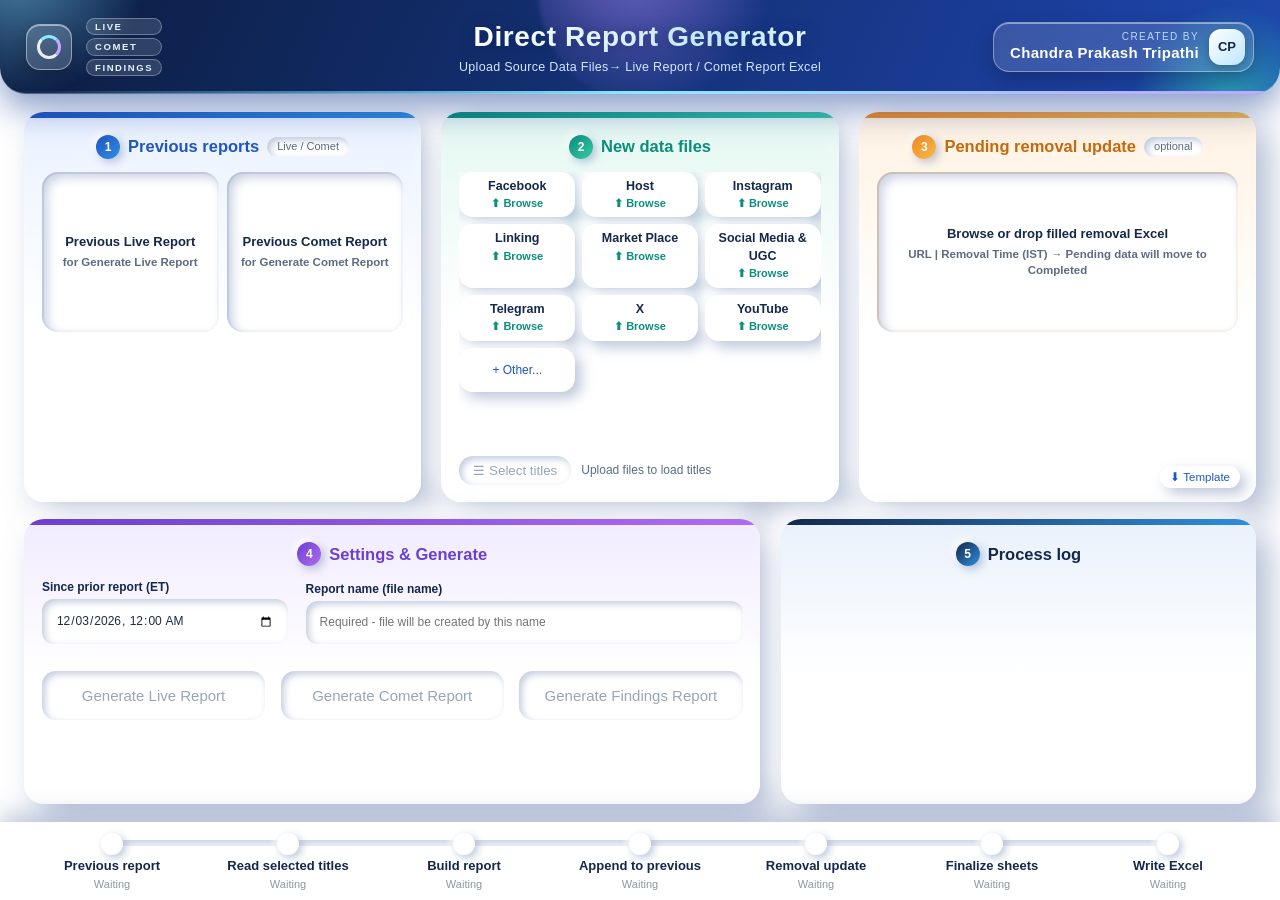
<file: index.html>
<!doctype html>
<html lang="en"><head><meta charset="utf-8"><meta name="viewport" content="width=device-width,initial-scale=1">
<title>Direct Report Generator</title><link rel="stylesheet" href="app.css"><link rel="stylesheet" href="neu.css"></head>
<body>
<header class="top">
  <i class="orb o1"></i><i class="orb o2"></i><i class="orb o3"></i><span class="sheen"></span>
  <div class="hl"><span class="logo"><b></b></span><div class="badges"><em>LIVE</em><em>COMET</em><em>FINDINGS</em></div></div>
  <div class="ttl"><h1><span>Direct Report Generator</span></h1><p>Upload Source Data Files<i class="arw">&rarr;</i> Live Report / Comet Report Excel</p></div>
  <div class="by"><span class="av">CP</span><div><small>Created by</small><b>Chandra Prakash Tripathi</b></div></div>
  <span class="beam"></span>
</header>

<main class="layout">
  <div class="top3">
    <section class="card">
      <h2><span class="num">1</span>Previous reports <em>Live / Comet</em></h2>
      <div class="dual">
        <label id="dropPrev" class="drop" for="prevFile">
          <input id="prevFile" type="file" accept=".xlsx" hidden>
          <strong>Previous Live Report</strong>
          <span>for Generate Live Report</span>
        </label>
        <label id="dropComet" class="drop" for="cometFile">
          <input id="cometFile" type="file" accept=".xlsx" hidden>
          <strong>Previous Comet Report</strong>
          <span>for Generate Comet Report</span>
        </label>
      </div>
      <ul id="prevList" class="files"></ul>
      <ul id="cometList" class="files"></ul>
    </section>

    <section class="card">
      <h2 class="ctr"><span class="num">2</span>New data files</h2>
      <div id="platBtns" class="platbtns"></div>
      <div class="selrow">
        <button id="openTitles" type="button" class="secondary" disabled>&#9776; Select titles</button>
        <span id="selSummary" class="selsum">Upload files to load titles</span>
      </div>
    </section>

    <section class="card">
      <h2><span class="num">3</span>Pending removal update <em>optional</em>
        <button id="tplBtn" type="button" class="secondary sm" title="Excel with 2 columns: URL | Removal Time (IST)">&#11015; Template</button></h2>
      <label id="dropRem" class="drop" for="remFile">
        <input id="remFile" type="file" accept=".xlsx,.xls" hidden>
        <strong>Browse or drop filled removal Excel</strong>
        <span>URL | Removal Time (IST) &rarr; Pending data will move to Completed</span>
      </label>
      <ul id="remList" class="files"></ul>
    </section>
  </div>

  <div class="bottom">
  <section class="card gen">
    <h2><span class="num">4</span>Settings &amp; Generate</h2>
    <div class="genrow">
      <label>Since prior report (ET)<input id="since" type="datetime-local"></label>
      <label>Report name (file name)<input id="reportName" type="text" placeholder="Required - file will be created by this name" autocomplete="off" maxlength="120"></label>
      <div class="gobox"><button id="go" class="primary" disabled>Generate Live Report</button><button id="goComet" class="primary comet" disabled>Generate Comet Report</button><button id="goFind" class="primary findings" disabled title="No previous report needed - built only from the uploaded data files">Generate Findings Report</button></div>
    </div>

  </section>
    <section class="card logcard">
      <h2><span class="num">5</span>Process log</h2>
      <div class="logempty"></div>
      <div class="logscroll">
      <div class="statusrow"><span id="status" class="status"></span><span id="result" class="result" hidden></span></div>
    <div id="stats" class="stats" hidden></div>
      <div id="notes" class="notes" hidden></div>
      </div>
    </section>
  </div>
</main>

<footer class="steps">
  <ol id="stepList">
    <li data-step="prev"><i></i><b>Previous report</b><small>Waiting</small></li>
    <li data-step="read"><i></i><b>Read selected titles</b><small>Waiting</small></li>
    <li data-step="build"><i></i><b>Build report</b><small>Waiting</small></li>
    <li data-step="append"><i></i><b>Append to previous</b><small>Waiting</small></li>
    <li data-step="rem"><i></i><b>Removal update</b><small>Waiting</small></li>
    <li data-step="final"><i></i><b>Finalize sheets</b><small>Waiting</small></li>
    <li data-step="write"><i></i><b>Write Excel</b><small>Waiting</small></li>
  </ol>
</footer>

<div id="backdrop" class="backdrop" hidden></div>
<aside id="drawer" class="drawer" aria-hidden="true">
  <div id="dragger" class="dragger" title="Drag left/right to resize (double-click = reset)"></div>
  <div class="dhead"><h2>Select titles</h2><button id="closeTitles" type="button" class="x" title="Close">&#10005;</button></div>
  <div id="titleCount" class="tcount"></div>
  <input id="titleSearch" type="text" placeholder="Search title... (all words, any order)" autocomplete="off">
  <div class="dbtns"><button id="selAll" type="button" class="secondary sm">Select all shown</button><button id="selNone" type="button" class="secondary sm">Clear shown</button></div>
  <div id="titleList" class="titlebox"></div>
  <button id="doneTitles" type="button" class="primary sm">Done</button>
</aside>

<script src="lib/xlsx.full.min.js"></script>
<script src="lib/exceljs.min.js"></script>
<script src="lib/jszip.min.js"></script>
<script src="notes-core.js"></script>
<script src="glossary.js"></script>
<script src="report-core.js"></script>
<script src="append-core.js"></script>
<script src="comet-core.js"></script>
<script src="findings-logo.js"></script>
<script src="findings-core.js"></script>
<script src="validate-core.js"></script>
<script src="app.js"></script>
</body></html>
</file>
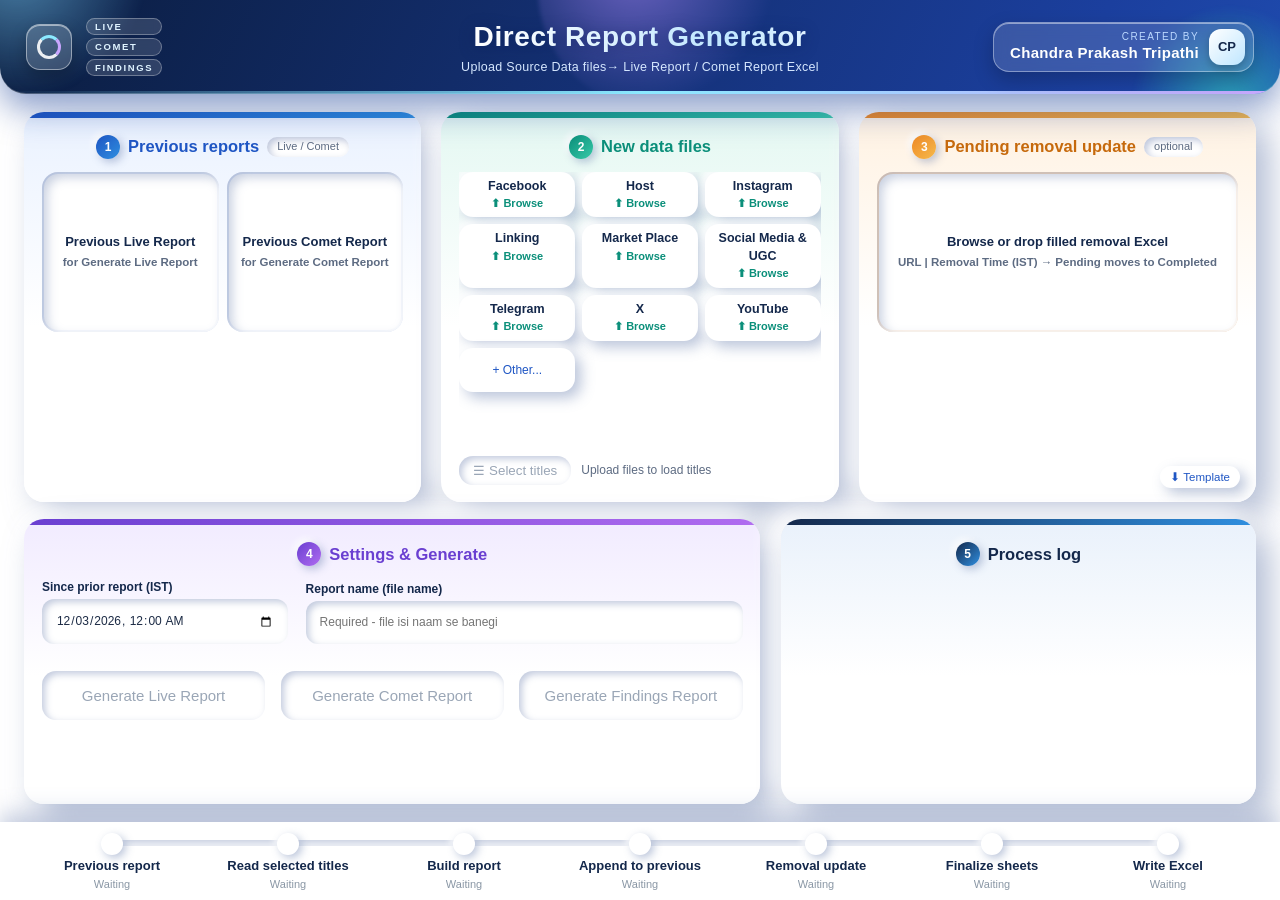
<file: app.html>
<!doctype html>
<html lang="en"><head><meta charset="utf-8"><meta name="viewport" content="width=device-width,initial-scale=1">
<title>Direct Report Generator</title><link rel="stylesheet" href="app.css"><link rel="stylesheet" href="neu.css"></head>
<body>
<header class="top">
  <i class="orb o1"></i><i class="orb o2"></i><i class="orb o3"></i><span class="sheen"></span>
  <div class="hl"><span class="logo"><b></b></span><div class="badges"><em>LIVE</em><em>COMET</em><em>FINDINGS</em></div></div>
  <div class="ttl"><h1><span>Direct Report Generator</span></h1><p>Upload Source Data files<i class="arw">&rarr;</i> Live Report / Comet Report Excel</p></div>
  <div class="by"><span class="av">CP</span><div><small>Created by</small><b>Chandra Prakash Tripathi</b></div></div>
  <span class="beam"></span>
</header>

<main class="layout">
  <div class="top3">
    <section class="card">
      <h2><span class="num">1</span>Previous reports <em>Live / Comet</em></h2>
      <div class="dual">
        <label id="dropPrev" class="drop" for="prevFile">
          <input id="prevFile" type="file" accept=".xlsx" hidden>
          <strong>Previous Live Report</strong>
          <span>for Generate Live Report</span>
        </label>
        <label id="dropComet" class="drop" for="cometFile">
          <input id="cometFile" type="file" accept=".xlsx" hidden>
          <strong>Previous Comet Report</strong>
          <span>for Generate Comet Report</span>
        </label>
      </div>
      <ul id="prevList" class="files"></ul>
      <ul id="cometList" class="files"></ul>
    </section>

    <section class="card">
      <h2 class="ctr"><span class="num">2</span>New data files</h2>
      <div id="platBtns" class="platbtns"></div>
      <div class="selrow">
        <button id="openTitles" type="button" class="secondary" disabled>&#9776; Select titles</button>
        <span id="selSummary" class="selsum">Upload files to load titles</span>
      </div>
    </section>

    <section class="card">
      <h2><span class="num">3</span>Pending removal update <em>optional</em>
        <button id="tplBtn" type="button" class="secondary sm" title="Excel with 2 columns: URL | Removal Time (IST)">&#11015; Template</button></h2>
      <label id="dropRem" class="drop" for="remFile">
        <input id="remFile" type="file" accept=".xlsx,.xls" hidden>
        <strong>Browse or drop filled removal Excel</strong>
        <span>URL | Removal Time (IST) &rarr; Pending moves to Completed</span>
      </label>
      <ul id="remList" class="files"></ul>
    </section>
  </div>

  <div class="bottom">
  <section class="card gen">
    <h2><span class="num">4</span>Settings &amp; Generate</h2>
    <div class="genrow">
      <label>Since prior report (IST)<input id="since" type="datetime-local"></label>
      <label>Report name (file name)<input id="reportName" type="text" placeholder="Required - file isi naam se banegi" autocomplete="off" maxlength="120"></label>
      <div class="gobox"><button id="go" class="primary" disabled>Generate Live Report</button><button id="goComet" class="primary comet" disabled>Generate Comet Report</button><button id="goFind" class="primary findings" disabled title="No previous report needed - built only from the uploaded data files">Generate Findings Report</button></div>
    </div>

  </section>
    <section class="card logcard">
      <h2><span class="num">5</span>Process log</h2>
      <div class="logempty"></div>
      <div class="logscroll">
      <div class="statusrow"><span id="status" class="status"></span><span id="result" class="result" hidden></span></div>
    <div id="stats" class="stats" hidden></div>
      <div id="notes" class="notes" hidden></div>
      </div>
    </section>
  </div>
</main>

<footer class="steps">
  <ol id="stepList">
    <li data-step="prev"><i></i><b>Previous report</b><small>Waiting</small></li>
    <li data-step="read"><i></i><b>Read selected titles</b><small>Waiting</small></li>
    <li data-step="build"><i></i><b>Build report</b><small>Waiting</small></li>
    <li data-step="append"><i></i><b>Append to previous</b><small>Waiting</small></li>
    <li data-step="rem"><i></i><b>Removal update</b><small>Waiting</small></li>
    <li data-step="final"><i></i><b>Finalize sheets</b><small>Waiting</small></li>
    <li data-step="write"><i></i><b>Write Excel</b><small>Waiting</small></li>
  </ol>
</footer>

<div id="backdrop" class="backdrop" hidden></div>
<aside id="drawer" class="drawer" aria-hidden="true">
  <div id="dragger" class="dragger" title="Drag left/right to resize (double-click = reset)"></div>
  <div class="dhead"><h2>Select titles</h2><button id="closeTitles" type="button" class="x" title="Close">&#10005;</button></div>
  <div id="titleCount" class="tcount"></div>
  <input id="titleSearch" type="text" placeholder="Search title... (all words, any order)" autocomplete="off">
  <div class="dbtns"><button id="selAll" type="button" class="secondary sm">Select all shown</button><button id="selNone" type="button" class="secondary sm">Clear shown</button></div>
  <div id="titleList" class="titlebox"></div>
  <button id="doneTitles" type="button" class="primary sm">Done</button>
</aside>

<script src="lib/xlsx.full.min.js"></script>
<script src="lib/exceljs.min.js"></script>
<script src="lib/jszip.min.js"></script>
<script src="notes-core.js"></script>
<script src="glossary.js"></script>
<script src="report-core.js"></script>
<script src="append-core.js"></script>
<script src="comet-core.js"></script>
<script src="findings-logo.js"></script>
<script src="findings-core.js"></script>
<script src="validate-core.js"></script>
<script src="app.js"></script>
</body></html>
</file>
<file: app.css>
*{box-sizing:border-box}
html,body{height:100%}
body{margin:0;display:flex;flex-direction:column;font:13px/1.4 "Segoe UI",Calibri,Arial,sans-serif;background:#f3f6fa;color:#1c2733;overflow:auto}
[hidden]{display:none!important}
.top{flex:none;background:#1f4e79;color:#fff;padding:9px 22px}
.brand{display:flex;gap:12px;align-items:center}
.logo{width:30px;height:30px;border-radius:8px;background:linear-gradient(135deg,#a6c9ec,#b5e6a2)}
h1{margin:0;font-size:17px}.top p{margin:0;opacity:.8;font-size:12px}

/* one-screen layout: 3 input cards on top, generate below, process steps pinned at the bottom */
.layout{flex:1;min-height:0;display:flex;flex-direction:column;gap:14px;padding:14px 22px 10px}
.top3{flex:1;min-height:250px;max-height:340px;display:grid;grid-template-columns:repeat(3,minmax(0,1fr));gap:14px}
.card{background:#fff;border:1px solid #dde4ec;border-radius:10px;padding:14px 16px;display:flex;flex-direction:column;min-height:0;min-width:0}
.card h2{margin:0 0 10px;font-size:14px;color:#1f4e79;display:flex;align-items:center;gap:8px}
.card h2 em{font-style:normal;font-weight:500;font-size:11px;color:#6b7b8b;background:#eef3f8;border-radius:99px;padding:1px 8px}
.card h2 .secondary{margin-left:auto}
.num{display:inline-flex;align-items:center;justify-content:center;width:20px;height:20px;border-radius:50%;background:#1f4e79;color:#fff;font-size:11px;flex:none}

.drop{display:flex;flex-direction:column;gap:3px;align-items:center;justify-content:center;border:2px dashed #9db7d1;border-radius:9px;padding:18px 10px;text-align:center;cursor:pointer;background:#f8fbff;transition:.15s;flex:none}
.top3 .card>.drop{min-height:92px}
.drop strong{font-size:13px}.drop span{color:#5b6b7b;font-size:11.5px}
.drop:hover,.drop.over{background:#eaf3fc;border-color:#1f4e79}
.drop.loaded{border-color:#4caf50;background:#f1faee}

.files{list-style:none;margin:8px 0 0;padding:0;display:grid;gap:5px;flex:1;min-height:0;overflow:auto;align-content:start}
.files:empty{display:none}
.files li{display:flex;flex-wrap:wrap;justify-content:space-between;gap:8px;align-items:center;padding:5px 9px;border:1px solid #e3e9f0;border-radius:7px;background:#fafcfe}
.files .name{font-weight:600;font-size:12px;min-width:0;display:flex;flex-wrap:wrap;gap:4px;align-items:center}
.files .meta{color:#6b7b8b;font-size:11px;white-space:nowrap}
.files button{border:0;background:none;color:#b3261e;cursor:pointer;font-size:14px}
.tag,.st{padding:1px 8px;border-radius:99px;font-size:10.5px;font-weight:700;white-space:nowrap}
.tag{background:#e3edf7;color:#1f4e79}
.tag.infringing{background:#dff1d6;color:#2f6b1a}.tag.source{background:#fff1c9;color:#8a6500}.tag.social{background:#f1ddf5;color:#6b2a7a}.tag.removal{background:#ffe3d6;color:#9a3d00}
.st.ok{background:#dff1d6;color:#2f6b1a}.st.load{background:#fff1c9;color:#8a6500}.st.err{background:#fde0de;color:#b3261e}

.selrow{display:flex;align-items:center;gap:10px;margin-top:auto;padding-top:10px}
.selsum{font-size:12px;color:#5b6b7b;min-width:0;overflow:hidden;text-overflow:ellipsis;white-space:nowrap}
.selsum.ok{color:#2f6b1a;font-weight:600}

input[type=text],input[type=datetime-local]{padding:7px 10px;border:1px solid #c5d1dd;border-radius:7px;font:inherit;font-weight:400;min-width:0}
input:focus{outline:2px solid #a6c9ec;border-color:#1f4e79}
label{display:flex;flex-direction:column;gap:4px;font-weight:600;font-size:12px}
.secondary{background:#fff;color:#1f4e79;border:1px solid #1f4e79;border-radius:7px;padding:7px 14px;font:600 12.5px inherit;cursor:pointer;white-space:nowrap}
.secondary:hover:not(:disabled){background:#eaf3fc}.secondary:disabled{opacity:.45;cursor:not-allowed}.secondary.sm{padding:4px 10px;font-size:11.5px}

.gen{flex:none}
.genrow{display:grid;grid-template-columns:1fr 1fr 1.3fr auto;gap:12px;align-items:end}
.gobox{display:flex}
.primary{background:#1f4e79;color:#fff;border:0;border-radius:8px;padding:9px 24px;font:600 14px inherit;cursor:pointer;white-space:nowrap}
.primary:disabled{background:#a9b8c7;cursor:not-allowed}.primary:not(:disabled):hover{background:#173c5c}.primary.sm{padding:8px 14px;font-size:13px}
.statusrow{display:flex;gap:12px;align-items:center;flex-wrap:wrap;margin-top:8px}.statusrow>*:empty{display:none}
.status{color:#44566a;font-size:12.5px}.status.err{color:#b3261e;font-weight:600}
.result{padding:5px 10px;background:#eaf7e4;border:1px solid #b5e6a2;border-radius:7px;font-size:12.5px}.result a{font-weight:700;color:#1f4e79}
.stats{display:flex;flex-wrap:wrap;gap:6px;margin-top:8px}
.stat{display:inline-flex;align-items:baseline;gap:6px;border:1px solid #dde4ec;border-radius:7px;padding:3px 9px;background:#f8fbff}
.stat b{font-size:15px;color:#1f4e79}.stat span{font-size:11px;color:#5b6b7b}

/* bottom process line */
.steps{flex:none;background:#fff;border-top:1px solid #dde4ec;padding:10px 22px 8px}
.steps ol{list-style:none;margin:0;padding:0;display:flex}
.steps li{flex:1;min-width:0;position:relative;display:flex;flex-direction:column;align-items:center;text-align:center;gap:2px;padding:0 4px}
.steps li::before{content:"";position:absolute;top:9px;left:-50%;width:100%;height:3px;background:#dde4ec;z-index:0}
.steps li:first-child::before{display:none}
.steps li i{position:relative;z-index:1;width:20px;height:20px;border-radius:50%;background:#fff;border:3px solid #c5d1dd;display:flex;align-items:center;justify-content:center;font-style:normal;font-size:11px;font-weight:700;color:#fff}
.steps li b{font-size:12px;color:#44566a}
.steps li small{font-size:11px;color:#8a97a5;max-width:100%;overflow:hidden;text-overflow:ellipsis;white-space:nowrap}
.steps li.s-run i{border-color:#1f4e79;animation:pulse 1s infinite}.steps li.s-run b{color:#1f4e79}.steps li.s-run small{color:#1f4e79}
.steps li.s-done i{background:#2e9d3a;border-color:#2e9d3a}.steps li.s-done i::after{content:"\2713"}.steps li.s-done::before,.steps li.s-run::before{background:#2e9d3a}
.steps li.s-done b{color:#1c2733}.steps li.s-done small{color:#2f6b1a}
.steps li.s-skip i{background:#e3e9f0;border-color:#e3e9f0}.steps li.s-skip i::after{content:"\2013";color:#6b7b8b}
.steps li.s-err i{background:#c62828;border-color:#c62828}.steps li.s-err i::after{content:"\2715"}.steps li.s-err b,.steps li.s-err small{color:#b3261e}
@keyframes pulse{0%{box-shadow:0 0 0 0 rgba(31,78,121,.45)}100%{box-shadow:0 0 0 8px rgba(31,78,121,0)}}
.notes{display:flex;gap:6px;overflow-x:auto;margin-top:8px;padding-bottom:3px;white-space:nowrap}
.note{flex:none;font-size:11.5px;padding:2px 10px;border-radius:99px;background:#eef3f8;color:#44566a}
.note.warn{background:#fff1c9;color:#8a6500}.note.err{background:#fde0de;color:#b3261e}

/* title drawer: right side, 1/4 of the screen */
.backdrop{position:fixed;inset:0;background:rgba(16,24,32,.25);z-index:20}
.drawer{position:fixed;top:0;right:0;bottom:0;width:25vw;min-width:340px;max-width:96vw;background:#fff;border-left:1px solid #dde4ec;box-shadow:-8px 0 24px rgba(16,24,32,.15);z-index:30;display:flex;flex-direction:column;gap:9px;padding:14px 16px;transform:translateX(105%);transition:transform .2s ease;visibility:hidden}
.drawer.open{transform:none;visibility:visible}
.drawer.dragging{transition:none;user-select:none}
.dragger{position:absolute;left:-6px;top:0;bottom:0;width:12px;cursor:ew-resize;z-index:2}
.dragger::after{content:"";position:absolute;left:4px;top:50%;width:4px;height:44px;margin-top:-22px;border-radius:4px;background:#c5d1dd;transition:.15s}
.dragger:hover::after,.drawer.dragging .dragger::after{background:#1f4e79}
.dhead{display:flex;align-items:center;justify-content:space-between}.dhead h2{margin:0;font-size:15px;color:#1f4e79}
.x{border:0;background:none;font-size:18px;cursor:pointer;color:#5b6b7b}.x:hover{color:#b3261e}
.tcount{font-size:12px;color:#44566a;font-weight:600}
.dbtns{display:flex;gap:8px}
.titlebox{flex:1;min-height:0;overflow:auto;border:1px solid #dde4ec;border-radius:8px;background:#fafcfe}
.titem{display:flex;flex-direction:row;align-items:center;gap:10px;padding:6px 12px;border-bottom:1px solid #eef2f6;font-weight:400;font-size:13px;cursor:pointer}
.titem:hover{background:#eaf3fc}.titem.on{background:#f1f7fd}
.titem input{width:16px;height:16px;flex:none}.titem .tn{flex:1;overflow:hidden;text-overflow:ellipsis;white-space:nowrap}.titem .tc{color:#6b7b8b;font-size:11.5px;flex:none}
.tempty{padding:26px 14px;color:#6b7b8b;text-align:center}

@media (max-width:900px){.top3{grid-template-columns:1fr}.genrow{grid-template-columns:1fr}.steps ol{overflow-x:auto}.steps li{min-width:110px}.drawer{width:90vw;min-width:0}}

.platrow{flex-basis:100%;display:flex;align-items:center;gap:8px;font-size:11.5px;color:#44566a;font-weight:600}
.plat{font:inherit;font-weight:400;font-size:12px;padding:3px 6px;border:1px solid #c5d1dd;border-radius:6px;background:#fff;max-width:190px}
.plat:focus{outline:2px solid #a6c9ec;border-color:#1f4e79}

.platbar{flex-direction:row;align-items:center;gap:10px;margin-bottom:8px;font-size:12.5px;color:#1f4e79}
.platbar select{flex:1;min-width:0;font:inherit;font-weight:600;font-size:13px;padding:7px 8px;border:1px solid #c5d1dd;border-radius:7px;background:#fff}
.platbar select:focus{outline:2px solid #a6c9ec;border-color:#1f4e79}
.platbar select.need{border-color:#c62828;outline:2px solid #f3b8b4}
.drop.disabled{opacity:.5;cursor:not-allowed;background:#f3f6fa;border-color:#c5d1dd}
.files.chips{display:flex;flex-wrap:wrap;gap:6px;align-content:flex-start}
.files.chips li{padding:3px 6px 3px 4px;border-radius:99px;gap:4px;justify-content:flex-start}
.files.chips .st{font-size:12px;padding:3px 10px}

/* active-URL popup */
.modal-ov{position:fixed;inset:0;background:rgba(15,30,45,.45);display:flex;align-items:center;justify-content:center;z-index:50}
.modal{background:#fff;border-radius:12px;padding:18px 20px;width:min(640px,92vw);max-height:80vh;display:flex;flex-direction:column;gap:10px;box-shadow:0 12px 40px rgba(0,0,0,.3)}
.modal h3{margin:0;color:#1f4e79;font-size:16px}.modal p{margin:0;color:#44546a}
.modal-list{overflow:auto;border:1px solid #dde4ec;border-radius:8px;padding:8px 10px;background:#f8fbff;font-size:12px;min-height:60px}
.modal-list b{display:block;margin:6px 0 2px;color:#1f4e79}.modal-list div{white-space:nowrap;overflow:hidden;text-overflow:ellipsis}
.modal-btns{display:flex;justify-content:flex-end;gap:10px}

/* platform buttons (each one is also a Browse button) */
.platbtns{display:flex;flex-wrap:wrap;gap:7px;align-content:flex-start;overflow:auto;min-height:0;flex:1}
.pbtn{display:inline-flex;align-items:stretch;border:1.5px dashed #9db7d1;border-radius:9px;background:#f8fbff;transition:.15s;font-size:12px}
.pbtn:hover,.pbtn.over{background:#eaf3fc;border-color:#1f4e79}
.pbtn .pb-main{display:flex;flex-direction:column;gap:1px;padding:6px 11px;cursor:pointer;min-width:84px}
.pbtn .pb-main b{color:#1c2733;font-size:12.5px}.pbtn .pb-main span{color:#5b6b7b;font-size:11px}
.pbtn>button{border:0;background:transparent;color:#6b7b8b;cursor:pointer;padding:0 8px;border-left:1px solid #cfe0d0}
.pbtn>button:hover{color:#b3261e}
.pbtn.ok{border-style:solid;border-color:#5aa05a;background:#eef8ec}.pbtn.ok .pb-main span{color:#2e7d32;font-weight:600}
.pbtn.load{border-style:solid;border-color:#d6a100;background:#fff9e6}.pbtn.err{border-style:solid;border-color:#c0392b;background:#fdecea}
.pbtn.add{align-items:center;padding:0 12px;color:#1f4e79;font:600 12px inherit;cursor:pointer;border-style:dashed}

/* two previous-report pickers + two generate buttons */
.dual{display:grid;grid-template-columns:1fr 1fr;gap:8px}
.dual .drop{min-height:92px;padding:12px 6px}
.gobox{gap:10px}
.primary.findings{background:#0f7b6c}.primary.findings:not(:disabled):hover{background:#0a5c51}.primary.findings:disabled{background:#a8cfc9}
.primary.comet{background:#5b3fa0}.primary.comet:not(:disabled):hover{background:#473180}.primary.comet:disabled{background:#b7aed0}

/* New data files card: centered title, buttons stretch to fit the card width */
h2.ctr{justify-content:center;text-align:center}
.platbtns{display:grid;grid-template-columns:repeat(auto-fit,minmax(104px,1fr));gap:7px;align-content:start;width:100%}
.pbtn{width:100%;box-sizing:border-box}
.pbtn .pb-main{flex:1;align-items:center;text-align:center;min-width:0}
.pbtn.add{justify-content:center;min-height:44px}
</file>
<file: neu.css>
/* ===== Neumorphism skin + slide motion (loaded after app.css, overrides it) ===== */
:root{
  --bg:#ffffff; --hi:#ffffff; --lo:#c9d2e3; --ink:#2b3a4f; --mute:#6c7a8d; --blue:#2c5d8f; --teal:#0f7b6c; --violet:#5b3fa0; --ok:#2e9d3a; --bad:#c62828;
  --raise:8px 8px 18px var(--lo),-8px -8px 18px var(--hi);
  --raise-s:4px 4px 9px var(--lo),-4px -4px 9px var(--hi);
  --raise-xs:3px 3px 6px var(--lo),-3px -3px 6px var(--hi);
  --inset:inset 5px 5px 10px var(--lo),inset -5px -5px 10px var(--hi);
  --inset-s:inset 3px 3px 6px var(--lo),inset -3px -3px 6px var(--hi);
  --ease:cubic-bezier(.22,.9,.3,1);
}
body{background:var(--bg);color:var(--ink)}
::-webkit-scrollbar{width:9px;height:9px}::-webkit-scrollbar-thumb{background:var(--lo);border-radius:9px}::-webkit-scrollbar-track{background:transparent}

/* header */
.top{background:var(--bg);color:var(--ink);box-shadow:0 6px 14px var(--lo);padding:12px 24px;position:relative;z-index:5;animation:slideDown .6s var(--ease) both}
.top p{color:var(--mute);opacity:1}
h1{color:var(--blue)}
.logo{width:34px;height:34px;border-radius:50%;background:var(--bg);box-shadow:var(--raise-s);position:relative}
.logo::after{content:"";position:absolute;inset:9px;border-radius:50%;background:linear-gradient(135deg,#7fb2e5,#8fd37a);box-shadow:var(--inset-s)}

/* cards slide in from the sides / bottom */
.card{background:var(--bg);border:0;border-radius:20px;box-shadow:var(--raise);padding:16px 18px}
.top3>.card:nth-child(1){animation:slideRight .65s var(--ease) both}
.top3>.card:nth-child(2){animation:slideUp .65s .1s var(--ease) both}
.top3>.card:nth-child(3){animation:slideLeft .65s .2s var(--ease) both}
.gen{animation:slideUp .7s .3s var(--ease) both}
.steps{background:var(--bg);border:0;box-shadow:0 -6px 14px var(--lo);animation:slideUp .7s .4s var(--ease) both}
.card h2{color:var(--blue)}
.card h2 em{background:var(--bg);color:var(--mute);box-shadow:var(--inset-s);padding:2px 10px}
.num{background:var(--bg);color:var(--blue);box-shadow:var(--raise-xs);font-weight:700}

/* drop zones = pressed-in wells that sink on hover */
.drop{background:var(--bg);border:0;border-radius:16px;box-shadow:var(--inset);transition:transform .35s var(--ease),box-shadow .35s var(--ease),color .2s}
.drop:hover,.drop.over{background:var(--bg);box-shadow:var(--inset),0 0 0 2px rgba(44,93,143,.18);transform:translateY(-2px)}
.drop.loaded{background:var(--bg);box-shadow:var(--inset),0 0 0 2px rgba(46,157,58,.35)}
.drop span{color:var(--mute)}
.drop.disabled{background:var(--bg);box-shadow:var(--inset-s)}

/* file rows */
.files li{background:var(--bg);border:0;border-radius:12px;box-shadow:var(--raise-xs);animation:slideRight .4s var(--ease) both}
.tag{background:var(--bg);box-shadow:var(--inset-s);color:var(--blue)}
.tag.infringing,.tag.source,.tag.social,.tag.removal{background:var(--bg)}
.tag.infringing{color:#2f6b1a}.tag.source{color:#8a6500}.tag.social{color:#6b2a7a}.tag.removal{color:#9a3d00}
.st.ok,.st.load,.st.err{background:var(--bg);box-shadow:var(--inset-s)}
.st.ok{color:#2f6b1a}.st.load{color:#8a6500}.st.err{color:var(--bad)}

/* platform buttons */
.pbtn{background:var(--bg);border:0;border-radius:14px;box-shadow:var(--raise-s);transition:transform .35s var(--ease),box-shadow .35s var(--ease);animation:popIn .5s var(--ease) both}
.pbtn:hover,.pbtn.over{background:var(--bg);transform:translateY(-3px);box-shadow:6px 8px 14px var(--lo),-6px -6px 12px var(--hi)}
.pbtn:active{transform:translateY(1px);box-shadow:var(--inset-s)}
.pbtn.ok{background:var(--bg);box-shadow:var(--inset-s);border:0}
.pbtn.load{background:var(--bg);box-shadow:var(--inset-s)}
.pbtn.err{background:var(--bg);box-shadow:var(--inset-s),0 0 0 2px rgba(198,40,40,.4)}
.pbtn>button{border-left:0}
.pbtn.add{color:var(--blue)}
.pbtn:nth-child(2){animation-delay:.05s}.pbtn:nth-child(3){animation-delay:.1s}.pbtn:nth-child(4){animation-delay:.15s}.pbtn:nth-child(5){animation-delay:.2s}.pbtn:nth-child(6){animation-delay:.25s}.pbtn:nth-child(7){animation-delay:.3s}.pbtn:nth-child(8){animation-delay:.35s}.pbtn:nth-child(9){animation-delay:.4s}

/* inputs = inset */
input[type=text],input[type=datetime-local],.plat,.platbar select{background:var(--bg);border:0;border-radius:12px;box-shadow:var(--inset-s);padding:9px 13px;color:var(--ink);transition:box-shadow .3s var(--ease)}
input:focus,.plat:focus,.platbar select:focus{outline:0;box-shadow:var(--inset),0 0 0 2px rgba(44,93,143,.3)}
label{color:var(--ink)}

/* buttons = raised, press in on click, lift on hover */
.secondary,.primary{background:var(--bg);border:0;border-radius:14px;box-shadow:var(--raise-s);transition:transform .3s var(--ease),box-shadow .3s var(--ease),color .2s}
.secondary{color:var(--blue)}
.secondary:hover:not(:disabled){background:var(--bg);transform:translateY(-2px)}
.primary{color:var(--blue);padding:11px 24px}
.primary.findings{background:var(--bg);color:var(--teal)}.primary.comet{background:var(--bg);color:var(--violet)}
.primary:not(:disabled):hover,.primary.findings:not(:disabled):hover,.primary.comet:not(:disabled):hover{background:var(--bg);transform:translateY(-3px);box-shadow:7px 9px 16px var(--lo),-7px -7px 14px var(--hi)}
.secondary:active:not(:disabled),.primary:active:not(:disabled){transform:translateY(1px);box-shadow:var(--inset-s)}
.primary:disabled,.primary.findings:disabled,.primary.comet:disabled,.secondary:disabled{background:var(--bg);color:#9aa6b6;box-shadow:var(--inset-s);opacity:1}

/* status / result / stat chips */
.result{background:var(--bg);border:0;border-radius:12px;box-shadow:var(--inset-s);animation:slideRight .5s var(--ease) both}
.result a{color:var(--blue)}
.stat{background:var(--bg);border:0;border-radius:12px;box-shadow:var(--raise-xs);padding:5px 12px;animation:slideUp .5s var(--ease) both}
.stat b{color:var(--blue)}
.stats .stat:nth-child(2){animation-delay:.04s}.stats .stat:nth-child(3){animation-delay:.08s}.stats .stat:nth-child(4){animation-delay:.12s}.stats .stat:nth-child(5){animation-delay:.16s}.stats .stat:nth-child(6){animation-delay:.2s}.stats .stat:nth-child(n+7){animation-delay:.24s}
.status,.selsum{color:var(--mute)}

/* process line */
.steps li::before{height:6px;top:7px;border-radius:6px;background:var(--bg);box-shadow:var(--inset-s)}
.steps li i{width:22px;height:22px;border:0;background:var(--bg);box-shadow:var(--raise-xs);transition:background .4s var(--ease),transform .4s var(--ease)}
.steps li b{color:var(--ink)}
.steps li.s-run i{border:0;background:var(--bg);box-shadow:var(--inset-s),0 0 0 3px rgba(44,93,143,.35);animation:pulse 1s infinite}
.steps li.s-done i{background:var(--ok);box-shadow:var(--raise-xs);transform:scale(1.08)}
.steps li.s-done::before,.steps li.s-run::before{background:linear-gradient(90deg,#7bc47f,var(--ok));box-shadow:none;animation:grow .6s var(--ease) both;transform-origin:left}
.steps li.s-skip i{background:var(--bg);box-shadow:var(--inset-s)}
.steps li.s-err i{background:var(--bad)}
.note{background:var(--bg);box-shadow:var(--inset-s);color:var(--ink);animation:slideRight .4s var(--ease) both}
.note.warn{background:var(--bg);color:#8a6500}.note.err{background:var(--bg);color:var(--bad)}

/* drawer slides in from the right, backdrop fades */
.backdrop{background:rgba(120,135,160,.35);backdrop-filter:blur(2px);animation:fade .3s ease both}
.drawer{background:var(--bg);border:0;border-radius:24px 0 0 24px;box-shadow:-14px 0 34px rgba(90,105,130,.35);transition:transform .55s var(--ease),visibility .55s}
.dragger::after{background:var(--lo);box-shadow:var(--raise-xs)}
.dhead h2{color:var(--blue)}
.titlebox{background:var(--bg);border:0;border-radius:16px;box-shadow:var(--inset)}
.titem{border-bottom:0;margin:6px 8px;border-radius:12px;transition:transform .3s var(--ease),box-shadow .3s var(--ease)}
.titem:hover{background:var(--bg);box-shadow:var(--raise-xs);transform:translateX(4px)}
.titem.on{background:var(--bg);box-shadow:var(--inset-s)}
.titem input{accent-color:var(--blue)}
.x{border-radius:50%;width:32px;height:32px;background:var(--bg);box-shadow:var(--raise-xs);transition:box-shadow .3s}
.x:active{box-shadow:var(--inset-s)}

/* popups slide up */
.modal-ov{background:rgba(120,135,160,.4);backdrop-filter:blur(3px);animation:fade .25s ease both}
.modal{background:var(--bg);border-radius:24px;box-shadow:var(--raise),0 20px 50px rgba(60,75,100,.35);animation:slideUp .45s var(--ease) both}
.modal h3{color:var(--blue)}.modal p{color:var(--mute)}
.modal-list{background:var(--bg);border:0;border-radius:14px;box-shadow:var(--inset)}
.modal-list b{color:var(--blue)}

@keyframes slideUp{from{opacity:0;transform:translateY(34px)}to{opacity:1;transform:none}}
@keyframes slideDown{from{opacity:0;transform:translateY(-34px)}to{opacity:1;transform:none}}
@keyframes slideRight{from{opacity:0;transform:translateX(-40px)}to{opacity:1;transform:none}}
@keyframes slideLeft{from{opacity:0;transform:translateX(40px)}to{opacity:1;transform:none}}
@keyframes popIn{from{opacity:0;transform:scale(.88) translateY(10px)}to{opacity:1;transform:none}}
@keyframes grow{from{transform:scaleX(0)}to{transform:scaleX(1)}}
@keyframes fade{from{opacity:0}to{opacity:1}}
@media (prefers-reduced-motion:reduce){*,*::before,*::after{animation:none!important;transition:none!important}}

/* ===== v1.15.9 ===== */
:root{--blue:#1f56c4;--teal:#0b8f7a;--violet:#6a3fd1;--orange:#f08a24;--navy:#14284b;--ink:#1c2b45;--mute:#5d6b82;--bg:#fff;--hi:#fff;--lo:#c9d2e3;
  --raise:14px 14px 32px rgba(105,126,172,.5),-10px -10px 24px #fff;
  --raise-s:6px 6px 14px rgba(105,126,172,.45),-4px -4px 10px #fff;
  --raise-xs:3px 3px 8px rgba(105,126,172,.45),-3px -3px 7px #fff;
  --inset:inset 5px 5px 11px rgba(105,126,172,.38),inset -5px -5px 11px #fff;
  --inset-s:inset 3px 3px 7px rgba(105,126,172,.4),inset -3px -3px 7px #fff;}
html,body{height:100vh;overflow:hidden}
body{background:#fff;font-size:clamp(12.5px,1.55vh,14px)}

/* main header: logo left | title centred | created-by right */
.top{display:grid;grid-template-columns:1fr auto 1fr;align-items:center;background:linear-gradient(100deg,#14284b 0%,#1f56c4 60%,#2f8fe0 100%);color:#fff;box-shadow:0 10px 26px rgba(31,86,196,.4);padding:clamp(8px,1.5vh,14px) 24px}
.top .logo{justify-self:start;background:#fff;box-shadow:0 0 0 3px rgba(255,255,255,.35)}
.top .logo::after{box-shadow:none}
.ttl{text-align:center}.ttl h1{margin:0;color:#fff;font-size:clamp(17px,2.6vh,21px)}.ttl p{margin:0;color:#cfe0ff;font-size:12px}
.by{justify-self:end;text-align:right;line-height:1.25}
.by small{display:block;color:#bcd3ff;font-size:11px;letter-spacing:.6px;text-transform:uppercase}
.by b{color:#fff;font-size:clamp(13px,1.9vh,15px)}

/* layout: 3 cards on top, settings + log below, steps pinned at the bottom */
.layout{flex:1;min-height:0;display:flex;flex-direction:column;gap:clamp(12px,1.9vh,20px);padding:clamp(12px,2vh,20px) 24px}
.top3{flex:none;height:clamp(240px,40vh,350px);min-height:0;max-height:none;gap:clamp(14px,1.6vw,24px)}
.bottom{flex:1;min-height:0;display:grid;grid-template-columns:minmax(0,1.55fr) minmax(0,1fr);gap:clamp(14px,1.6vw,24px)}
.card{border:0;border-radius:20px;box-shadow:var(--raise);padding:clamp(12px,1.9vh,18px) clamp(14px,1.4vw,20px);overflow:hidden;position:relative}
.card::before{content:"";position:absolute;left:0;right:0;top:0;height:6px}
.card h2{justify-content:center;text-align:center;font-size:clamp(14px,2vh,16.5px);margin:6px 0 clamp(8px,1.4vh,14px);position:relative}
.card h2 .secondary{position:absolute;right:0;top:50%;transform:translateY(-50%);margin:0}
.card h2 .secondary:hover:not(:disabled){transform:translateY(-52%)}
.card h2 .secondary:active:not(:disabled){transform:translateY(-48%)}
/* colour per section */
.top3>.card:nth-child(1){background:linear-gradient(180deg,#eaf2ff,#fff 55%)}.top3>.card:nth-child(1)::before{background:linear-gradient(90deg,#1f56c4,#2f8fe0)}.top3>.card:nth-child(1) h2{color:#1f56c4}
.top3>.card:nth-child(2){background:linear-gradient(180deg,#e4f8f2,#fff 55%)}.top3>.card:nth-child(2)::before{background:linear-gradient(90deg,#0b8f7a,#37c9a8)}.top3>.card:nth-child(2) h2{color:#0b8f7a}
.top3>.card:nth-child(3){background:linear-gradient(180deg,#fff2e2,#fff 55%)}.top3>.card:nth-child(3)::before{background:linear-gradient(90deg,#f08a24,#f5b94c)}.top3>.card:nth-child(3) h2{color:#c76a0c}
.gen{background:linear-gradient(180deg,#f1ebff,#fff 55%)}.gen::before{background:linear-gradient(90deg,#6a3fd1,#b06cf0)}.gen h2{color:#6a3fd1}
.logcard{background:linear-gradient(180deg,#e9f1fb,#fff 55%);display:flex;flex-direction:column;min-height:0}.logcard::before{background:linear-gradient(90deg,#14284b,#2f8fe0)}.logcard h2{color:var(--navy)}
.num{color:#fff;box-shadow:var(--raise-xs);width:24px;height:24px;font-size:12px}
.top3>.card:nth-child(1) .num{background:linear-gradient(135deg,#1f56c4,#2f8fe0)}
.top3>.card:nth-child(2) .num{background:linear-gradient(135deg,#0b8f7a,#37c9a8)}
.top3>.card:nth-child(3) .num{background:linear-gradient(135deg,#f08a24,#f5b94c)}
.gen .num{background:linear-gradient(135deg,#6a3fd1,#b06cf0)}
.logcard .num{background:linear-gradient(135deg,#14284b,#2f8fe0)}
.drop{box-shadow:var(--inset),inset 0 0 0 2px rgba(31,86,196,.16);background:#fff}
.drop:hover,.drop.over{box-shadow:var(--inset),inset 0 0 0 2px rgba(31,86,196,.6)}
.drop.loaded{box-shadow:var(--inset),inset 0 0 0 2px rgba(46,157,58,.75)}
#dropRem{box-shadow:var(--inset),inset 0 0 0 2px rgba(240,138,36,.35)}#dropRem:hover,#dropRem.over{box-shadow:var(--inset),inset 0 0 0 2px rgba(240,138,36,.85)}
.pbtn{background:#fff}.pbtn .pb-main b{color:var(--navy)}.pbtn .pb-main span{color:var(--teal);font-weight:600}.pbtn.ok .pb-main span{color:#1f8a2e}
#openTitles{color:#fff;background:linear-gradient(135deg,#0b8f7a,#37c9a8);box-shadow:var(--raise-s)}
#openTitles:disabled{background:#fff;color:#9aa6b6;box-shadow:var(--inset-s)}
.card h2 em{background:#fff}

/* Settings & Generate: broader - inputs row, big buttons row */
.gen{display:flex;flex-direction:column;min-height:0;overflow:auto}
.genrow{display:grid;grid-template-columns:minmax(200px,.9fr) minmax(240px,1.6fr);gap:clamp(12px,1.4vw,22px);align-items:end}
.gobox{grid-column:1/-1;display:grid;grid-template-columns:repeat(3,minmax(0,1fr));gap:clamp(10px,1.2vw,18px);margin-top:clamp(4px,1vh,10px)}
.primary{width:100%;font-size:clamp(13px,1.9vh,15px);padding:clamp(11px,1.9vh,16px) 10px;color:#fff;background:linear-gradient(135deg,#1f56c4,#2f8fe0);box-shadow:var(--raise-s);text-align:center}
.primary.findings{background:linear-gradient(135deg,#0b8f7a,#37c9a8);color:#fff}
.primary.comet{background:linear-gradient(135deg,#6a3fd1,#b06cf0);color:#fff}
.primary:not(:disabled):hover{filter:brightness(1.08);transform:translateY(-3px)}
.primary:disabled,.primary.findings:disabled,.primary.comet:disabled{background:#fff;color:#9aa6b6;filter:none}
input[type=text],input[type=datetime-local]{background:#fff;font-size:inherit;padding:clamp(9px,1.5vh,13px) 14px}
label{color:var(--navy)}
.stat b{color:var(--violet)}.stats{max-height:10vh;overflow:auto}

/* process log -> square blocks */
.logempty{margin:auto;color:var(--mute);text-align:center;font-size:12.5px}
.logcard:has(#notes:not([hidden])) .logempty{display:none}
.notes{display:grid!important;grid-template-columns:repeat(auto-fill,minmax(112px,1fr));grid-auto-rows:auto;gap:12px;overflow:auto;margin:0;padding:6px 6px 10px;white-space:normal;flex:1;min-height:0;align-content:start}
.notes[hidden]{display:none!important}
.note{aspect-ratio:1/1;display:flex;align-items:center;justify-content:center;text-align:center;white-space:normal;word-break:break-word;overflow:auto;padding:8px;border-radius:16px;background:#fff;box-shadow:var(--raise-xs);font-size:11.5px;line-height:1.3;color:var(--ink);border-top:4px solid #2f8fe0}
.note.warn{border-top-color:#f0a020;background:#fffaf0;color:#7a5200}
.note.err{border-top-color:#c62828;background:#fff3f2;color:#b3261e}
.steps{background:#fff;box-shadow:0 -8px 22px rgba(105,126,172,.4);padding:clamp(6px,1.2vh,12px) 24px clamp(4px,.8vh,8px)}
.steps li b{color:var(--navy);font-size:clamp(11px,1.6vh,13px)}
.drawer{background:#fff}.dhead h2,.modal h3{color:var(--navy)}
@media (max-width:900px){html,body{height:auto;overflow:auto}.top{grid-template-columns:1fr}.by,.top .logo{justify-self:center}.top3{height:auto}.bottom{grid-template-columns:1fr}.gobox{grid-template-columns:1fr}}
/* v1.15.9b fixes */
.top3{height:clamp(285px,46vh,390px)}
.dual{flex:none;height:clamp(100px,18vh,160px);min-height:0}
.dual .drop{min-height:0;height:100%}
.top3 .card>.drop{flex:none;height:clamp(100px,18vh,160px);min-height:0}
#tplBtn{position:absolute;right:16px;bottom:14px;top:auto;transform:none!important;margin:0}
.card h2{position:static}
.top3>.card:nth-child(3){padding-bottom:54px}
.notes{grid-template-columns:repeat(auto-fill,118px);grid-auto-rows:118px;justify-content:center}
.note{width:118px;height:118px;aspect-ratio:auto;flex:none}
.bottom{min-height:180px}
/* v1.15.10: status / result / stats live in the Process log */
.logscroll{flex:1;min-height:0;overflow:auto;display:flex;flex-direction:column;gap:10px;padding:2px 4px 8px}
.logscroll .statusrow{margin:0;justify-content:center;flex:none}
.logscroll .stats{display:grid;grid-template-columns:repeat(auto-fill,118px);grid-auto-rows:118px;gap:12px;justify-content:center;margin:0;max-height:none;overflow:visible;flex:none}
.logscroll .stats[hidden]{display:none}
.logscroll .stat{width:118px;height:118px;flex-direction:column;align-items:center;justify-content:center;gap:4px;padding:8px;text-align:center;border-radius:16px;border-top:4px solid #6a3fd1}
.logscroll .stat b{font-size:26px;line-height:1}
.logscroll .stat span{font-size:11px;line-height:1.2}
.logscroll .notes{overflow:visible;flex:none;padding:0;min-height:0}
.logcard:has(.statusrow > *:not(:empty)) .logempty,.logcard:has(.stats:not([hidden])) .logempty{display:none}
/* v1.15.11: keep the gradient on hover (older rule turned it white) */
.primary:not(:disabled):hover{background:linear-gradient(135deg,#1f56c4,#2f8fe0);color:#fff;filter:brightness(1.1);transform:translateY(-3px);box-shadow:8px 10px 18px rgba(105,126,172,.55),-5px -5px 12px #fff}
.primary.findings:not(:disabled):hover{background:linear-gradient(135deg,#0b8f7a,#37c9a8);color:#fff}
.primary.comet:not(:disabled):hover{background:linear-gradient(135deg,#6a3fd1,#b06cf0);color:#fff}
.primary:not(:disabled):active{transform:translateY(1px);filter:brightness(.95);box-shadow:var(--inset-s)}
.primary:disabled:hover{background:#fff;color:#9aa6b6;transform:none}
.secondary:hover:not(:disabled){background:#fff;color:var(--blue)}
/* ===== v1.15.12: modern animated main header ===== */
.top{position:relative;overflow:hidden;isolation:isolate;z-index:6;
  background:linear-gradient(115deg,#0b1d3f,#1b3f9e 35%,#2a6fe0 65%,#0fb5c8 100%);background-size:240% 240%;animation:hdrFlow 14s ease-in-out infinite alternate;
  padding:clamp(10px,1.9vh,18px) 26px;border-radius:0 0 26px 26px;box-shadow:0 14px 34px rgba(20,60,150,.5),inset 0 -1px 0 rgba(255,255,255,.25)}
.top>*{position:relative;z-index:2}
.top .orb,.top .sheen,.top .beam{position:absolute;z-index:1;pointer-events:none}
.orb{border-radius:50%;filter:blur(2px);opacity:.55}
.o1{width:190px;height:190px;left:-40px;top:-90px;background:radial-gradient(circle at 30% 30%,#7fd4ff,rgba(127,212,255,0) 70%);animation:floatA 9s ease-in-out infinite}
.o2{width:240px;height:240px;left:42%;top:-130px;background:radial-gradient(circle at 40% 40%,#b48cff,rgba(180,140,255,0) 70%);animation:floatB 12s ease-in-out infinite}
.o3{width:200px;height:200px;right:-50px;bottom:-110px;background:radial-gradient(circle at 50% 50%,#37e6c3,rgba(55,230,195,0) 70%);animation:floatA 10s -3s ease-in-out infinite}
.sheen{inset:0;background:linear-gradient(105deg,transparent 35%,rgba(255,255,255,.16) 50%,transparent 65%);transform:translateX(-120%);animation:sheen 6s 1s ease-in-out infinite}
.beam{left:0;right:0;bottom:0;height:3px;background:linear-gradient(90deg,transparent,#8be9ff,#c9a6ff,#7dffd8,transparent);background-size:200% 100%;animation:beam 3.5s linear infinite}

.hl{justify-self:start;display:flex;align-items:center;gap:14px}
.top .logo{width:46px;height:46px;border-radius:14px;background:rgba(255,255,255,.16);border:1px solid rgba(255,255,255,.45);backdrop-filter:blur(6px);box-shadow:0 6px 16px rgba(0,0,0,.25),inset 0 1px 0 rgba(255,255,255,.5);display:grid;place-items:center;position:relative;animation:none}
.top .logo::after{display:none}
.top .logo b{width:24px;height:24px;border-radius:50%;border:3px solid rgba(255,255,255,.9);border-top-color:#8be9ff;border-right-color:#c9a6ff;animation:spin 3s linear infinite;display:block}
.badges{display:flex;flex-direction:column;gap:3px}
.badges em{font-style:normal;font-size:9.5px;font-weight:800;letter-spacing:1.6px;color:#dff3ff;background:rgba(255,255,255,.14);border:1px solid rgba(255,255,255,.3);padding:1px 8px;border-radius:99px;backdrop-filter:blur(4px);animation:chip 3.6s ease-in-out infinite}
.badges em:nth-child(2){animation-delay:.4s}.badges em:nth-child(3){animation-delay:.8s}

.ttl h1{margin:0;font-size:clamp(20px,3.4vh,28px);font-weight:800;letter-spacing:.6px}
.ttl h1 span{background:linear-gradient(90deg,#fff 0%,#bfe6ff 30%,#fff 50%,#e0ccff 70%,#fff 100%);background-size:250% 100%;-webkit-background-clip:text;background-clip:text;color:transparent;-webkit-text-fill-color:transparent;animation:shine 5s linear infinite;text-shadow:none;filter:drop-shadow(0 2px 8px rgba(0,20,80,.45))}
.ttl p{margin:3px 0 0;color:#d6e8ff;font-size:12.5px;letter-spacing:.3px}
.arw{font-style:normal;display:inline-block;animation:nudge 1.6s ease-in-out infinite}

.by{justify-self:end;display:flex;align-items:center;gap:10px;text-align:right;background:rgba(255,255,255,.14);border:1px solid rgba(255,255,255,.38);border-radius:16px;padding:6px 8px 6px 16px;backdrop-filter:blur(8px);box-shadow:0 8px 20px rgba(0,0,0,.22),inset 0 1px 0 rgba(255,255,255,.45);flex-direction:row-reverse;transition:transform .35s cubic-bezier(.22,.9,.3,1)}
.by:hover{transform:translateY(-2px) scale(1.02)}
.by .av{width:36px;height:36px;border-radius:12px;display:grid;place-items:center;font-weight:800;font-size:13px;color:#14284b;background:linear-gradient(135deg,#fff,#bfe6ff);box-shadow:0 4px 10px rgba(0,0,0,.25);animation:glow 3s ease-in-out infinite}
.by small{display:block;color:#bcd9ff;font-size:10px;letter-spacing:1.4px;text-transform:uppercase}
.by b{color:#fff;font-size:clamp(13px,1.9vh,15px);letter-spacing:.3px}

@keyframes hdrFlow{0%{background-position:0% 50%}100%{background-position:100% 50%}}
@keyframes floatA{0%,100%{transform:translate(0,0)}50%{transform:translate(40px,22px)}}
@keyframes floatB{0%,100%{transform:translate(0,0)}50%{transform:translate(-60px,26px)}}
@keyframes sheen{0%{transform:translateX(-120%)}55%,100%{transform:translateX(120%)}}
@keyframes beam{from{background-position:0 0}to{background-position:200% 0}}
@keyframes spin{to{transform:rotate(360deg)}}
@keyframes shine{from{background-position:0% 0}to{background-position:250% 0}}
@keyframes nudge{0%,100%{transform:translateX(0)}50%{transform:translateX(5px)}}
@keyframes chip{0%,100%{opacity:.7}50%{opacity:1;box-shadow:0 0 10px rgba(139,233,255,.6)}}
@keyframes glow{0%,100%{box-shadow:0 4px 10px rgba(0,0,0,.25)}50%{box-shadow:0 4px 18px rgba(139,233,255,.85)}}
@media (max-width:900px){.badges{display:none}.top{grid-template-columns:1fr;gap:8px;text-align:center}.hl,.by{justify-self:center}}
@media (prefers-reduced-motion:reduce){.top,.top *{animation:none!important}}
</file>
